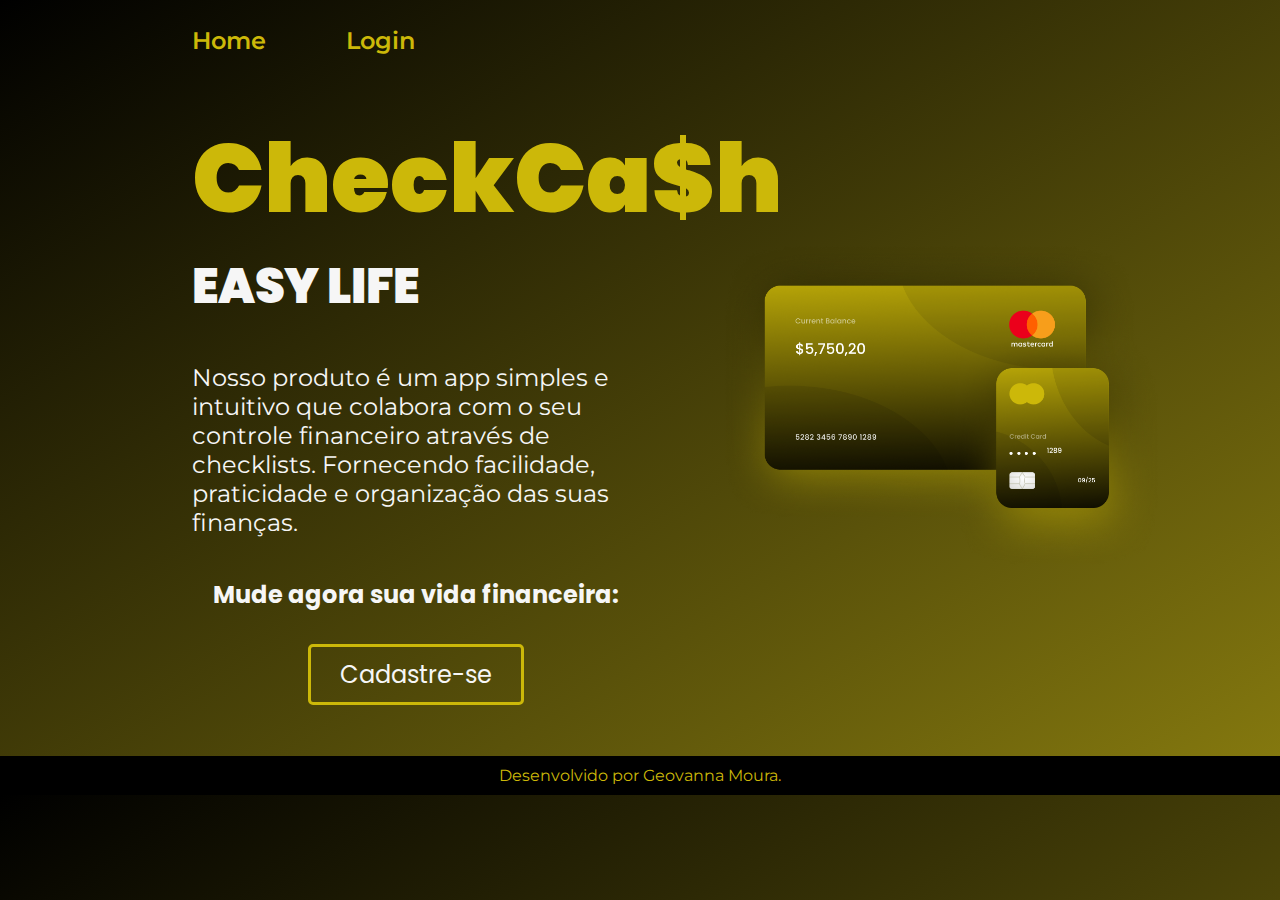
<file: index.html>
<!DOCTYPE html>
<html lang="pt-br">
<head>
    <meta charset="UTF-8">
    <meta http-equiv="X-UA-Compatible" content="IE=edge">
    <meta name="viewport" content="width=device-width, initial-scale=1.0">
    <title>CheckCash</title>
    <link rel="stylesheet" href="./assets/CSS/style.css">
</head>
<body>
    <header class="cabecalho">
        <nav class="cabecalho_menu">
            <a class="cabecalho_menu_link" href="index.html">Home</a>
            <a class="cabecalho_menu_link" href="login.html">Login</a>
        </nav>
    </header>
    <main class="apresentacao">
        <section class="apresentacao__conteudo">
        <div class="apresentacao_conteudo_slogan"> 
            <h1 class="apresentacao_conteudo_titulo"><strong class="Titulo">CheckCa$h</strong></h1>
            <h2 class = "apresentacao_conteudo_subtitulo"><strong class="Subtitulo">EASY LIFE</strong></h2>
        </div>
        <p class="apresentacao_conteudo_texto">Nosso produto é um app simples e intuitivo que colabora com o seu controle financeiro através de checklists. Fornecendo facilidade, praticidade e organização das suas finanças.</p>
        <div class="apresentacao_links">
            <h3 class="apresentacao_links_subtitulo"> Mude agora sua vida financeira:</h3>
            <a class="apresentacao_links_link" href="cadastro.html">Cadastre-se</a>
        </div>
        </section>
        <img class="apresentacao_imagem" src="./assets/images/imagem_cartao.png" alt="imagem de um cartão">
    </main>
    <footer class="rodape">
            <a>Desenvolvido por Geovanna Moura.</a>  
    </footer>
</body>
</html>
</file>
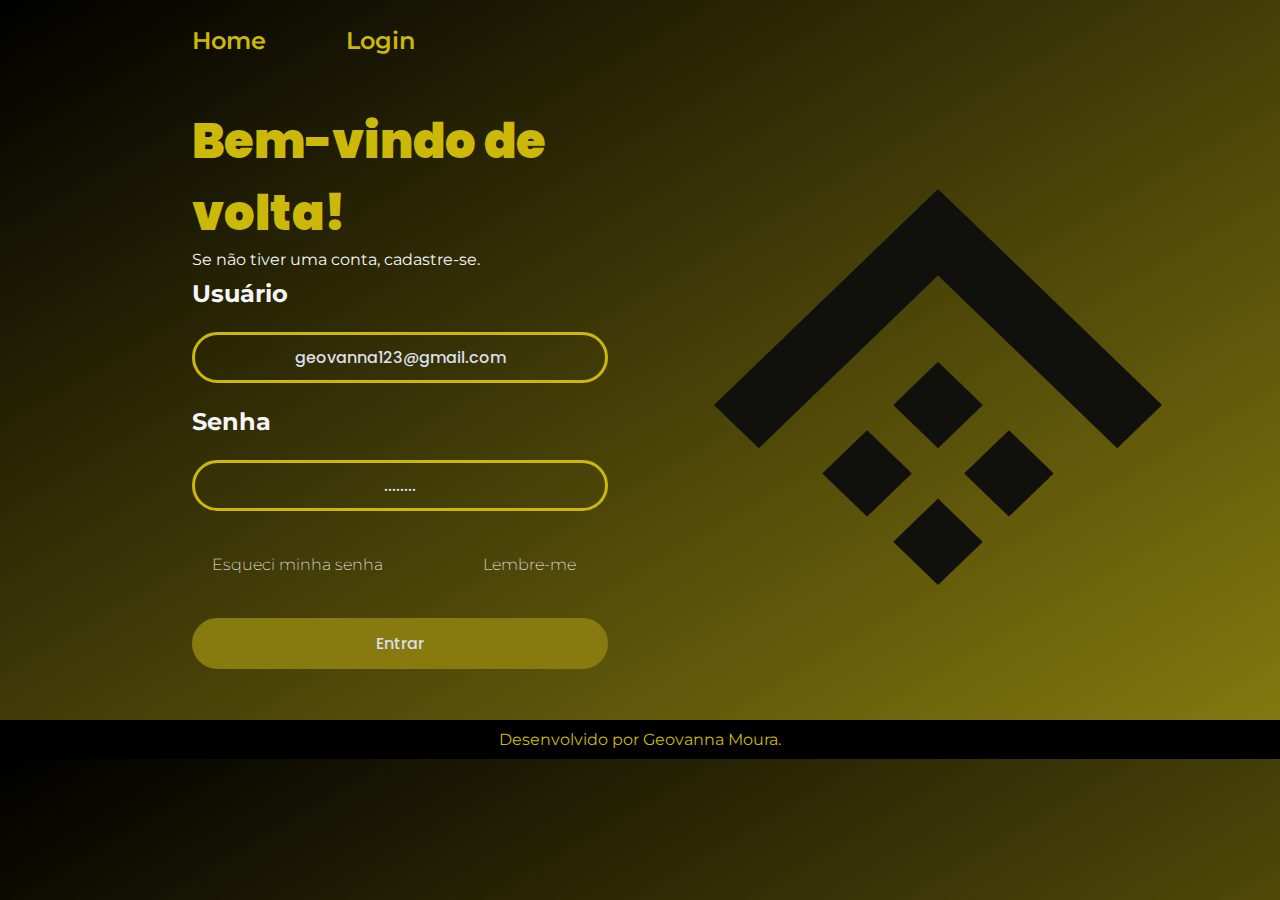
<file: login.html>
<!DOCTYPE html>
<html lang="pt-br">
<head>
    <meta charset="UTF-8">
    <meta name="viewport" content="width=device-width, initial-scale=1.0">
    <title>login</title>
    <link rel="stylesheet" href="./assets/CSS/style.css">
</head>
<body>
    <header class="cabecalho">
        <nav class="cabecalho_menu">
            <a class="cabecalho_menu_link" href="index.html">Home</a>
            <a class="cabecalho_menu_link" href="login.html">Login</a>
        </nav>
    </header>
    <main class="apresentacao">
        <section class="apresentacao_login">
            <div class="apresentacao_login_inicio">
                <h1 class="apresentacao_login_inicio_titulo"><strong class="titulo_login">Bem-vindo de volta!</strong></h1>
                <p class="apresentacao_login_inicio_cadastro">Se não tiver uma conta, cadastre-se.</p>
            </div>
            <div class="apresentacao_login_tela">
                <h2 class="apresentacao_login_tela_id">Usuário</h2>
                <a class="apresentacao_login_tela_botao">geovanna123@gmail.com</a>
                <h2 class="apresentacao_login_tela_id">Senha</h2>
                <a class="apresentacao_login_tela_botao">........</a>
                    <div class="apresentacao_login_tela_links">
                        <a class="apresentacao_login_tela_links_link">Esqueci minha senha</a>
                        <a class="apresentacao_login_tela_links_link">Lembre-me</a>
                    </div>
                <a class="apresentacao_login_tela_botao_entrar">Entrar</a>
            </div> 
        </section>
        <img class="apresentacao_imagem" src="./assets/images/logotipo.png" alt="logotipo da CheckCash">
    </main>
    <footer class="rodape">
        <a>Desenvolvido por Geovanna Moura.</a>  
    </footer>
</body>
</html>
</file>
<file: assets/CSS/style.css>
@import url('https://fonts.googleapis.com/css2?family=Montserrat:wght@400;600&family=Poppins:wght@600&display=swap');

:root {
    --cor-primeira:#000000;
    --cor-secundaria:#F6F6F6;
    --cor-terciaria:#CCB809;
    --cor-hover: #665C04;
    --cor-quarta: #877B0F;

    --fonte-primaria:'Poppins', sans-serif;
    --fonte-secundaria:'Montserrat', sans-serif ;
}

* {
    margin: 0;
    padding: 0;
}

body {
    box-sizing: border-box;
    background-color: var(--cor-primeira);
    background-image: linear-gradient(to bottom right, var(--cor-primeira), var(--cor-quarta));
    color: var(--cor-secundaria);
}

.cabecalho {
    padding: 2% 0% 0% 15%;
}

.cabecalho_menu {
    display: flex;
    gap: 80px;
}

.cabecalho_menu_link {
    font-size: 1.5rem;
    font-weight: 600;
    font-family:var(--fonte-secundaria);
    color:var(--cor-terciaria);
    text-decoration: none
}

p {
    color: var(--cor-secundaria);
}

.apresentacao {
    padding: 4% 15%;
    display: flex;
    align-items: center;
    justify-content: space-between; 
    gap: 82PX;
}
.apresentacao__conteudo{
    width: 50%;
    display: flex;
    flex-direction: column;
    gap: 40px;
}

.apresentacao_conteudo_slogan {
    font-family: var(--fonte-primaria);
    font-size: 2rem; 
}

.apresentacao_conteudo_titulo {
    font-size: 6rem;
    font-family:var(--fonte-primaria);
}

.apresentacao_login {
    width: 50%;
    display: flex;
    flex-direction: column;
    gap: 10px;
}


.apresentacao_login_inicio_titulo {
    font-family: var(--fonte-primaria);
    font-size: 3rem; 
}

.titulo_login {
    color: var(--cor-terciaria);
}

.apresentacao_login_inicio_cadastro {
    color: var(--cor-secundaria);
    font-size: 1rem;
    font-family: var(--fonte-secundaria);
}

.apresentacao_login_tela {
    display: flex;
    flex-direction: column;
    justify-content: flex-start;
    align-items: flex-start;
    gap: 24px;
}

.apresentacao_login_tela {
    color: var(--cor-secundaria);
    font-size: 1rem;
    font-family: var(--fonte-secundaria);
}


.apresentacao_login_tela_botao {
    display: flex;
    justify-content: center;
    gap: 2rem;
    border-style: solid;
    border-color: var(--cor-terciaria);
    width: 400px;
    height: 25px;
    text-align: center;
    border-radius: 100px;
    font-size: 1rem;
    font-weight: 500;
    padding: 10px 5px;
    color: #DBDFE9;
    text-decoration: none;
    font-family: var(--fonte-primaria);
}

.apresentacao_login_tela_botao:hover {
    background-color: var(--cor-hover);
}

.apresentacao_login_tela_botao_entrar{
    display: flex;
    justify-content: center;
    gap: 2rem;
    border-style: solid;
    border-color: var(--cor-quarta);
    background-color: var(--cor-quarta);
    width: 400px;
    height: 25px;
    text-align: center;
    border-radius: 100px;
    font-size: 1rem;
    font-weight: 500;
    padding: 10px 5px;
    color: #DBDFE9;
    text-decoration: none;
    font-family: var(--fonte-primaria);
}

.apresentacao_login_tela_botao_entrar:hover {
    background-color: #665C04;
}

.apresentacao_login_tela_links {
    display: flex;
    width: 400px;
    gap: 100px;
    font-size: 1rem;
    font-weight: 200;
    padding: 20px ;
    color:var(--cor-secundaria);
    text-decoration: none;
    font-family: var(--fonte-secundaria);
}

.Titulo {
    color: var(--cor-terciaria);
}

.subtitulo {
    color: var(--cor-secundaria);
}

.apresentacao_links_subtitulo {
    font-family:var(--fonte-primaria);
    font: wight 400px;
    font-size: 1.5rem;
}

.apresentacao_conteudo_texto {
    font-size: 1.5rem;
    font-family: var(--fonte-secundaria);
}

.apresentacao_links {
    display: flex;
    flex-direction: column;
    justify-content: flex-start;
    align-items: center;
    gap: 32px;
}


.apresentacao_links_link {
    display: flex;
    justify-content: center;
    gap: 1rem;
    border-style: solid;
    border-color: var(--cor-terciaria);
    width: 200px;
    text-align: center;
    border-radius: 5px;
    font-size: 1.5rem;
    font-weight: 400;
    padding: 10px 5px;
    color:var(--cor-secundaria);
    text-decoration: none;
    font-family: var(--fonte-primaria);

}

.apresentacao_links_link:hover {
    background-color: var(--cor-hover);

}

.rodape {
    /* padding distancia entre o conteudo e suas bordas */
    padding: 10px;
    color: var(--cor-terciaria);
    background-color:var(--cor-primeira);
    text-align:center;
    font-family: var(--fonte-secundaria);
    font-size: 1rem;
    font-weight: 400;
}

.apresentacao_imagem {
    width: 50%;
}
.cabecalho {
    display: flex;
}

@media (max-width: 1200px) {
    .cabecalho {
        padding: 10%;
    }
    .cabecalho__menu {
        justify-content: center;
    }

    .apresentacao {
        flex-direction: column-reverse 
    }

    .apresentacao__conteudo {
        padding: auto;
    }
}
</file>
